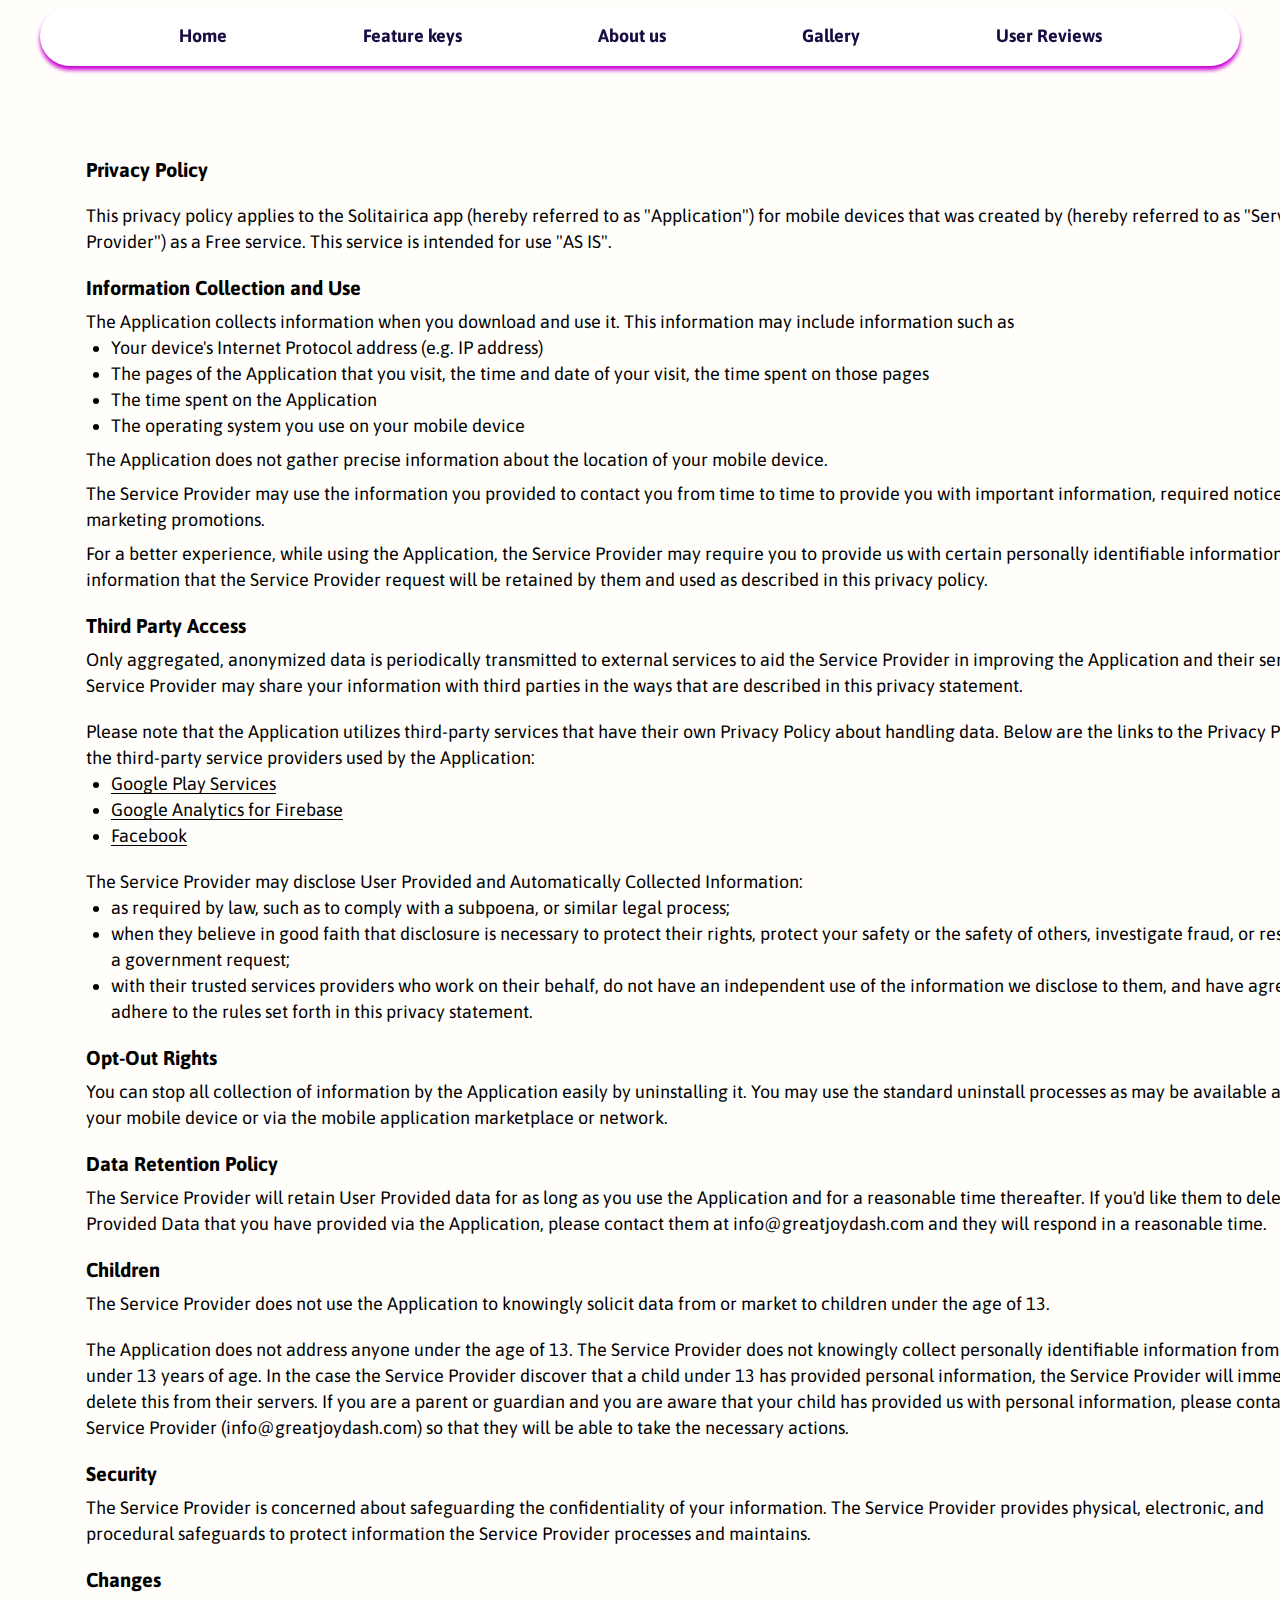
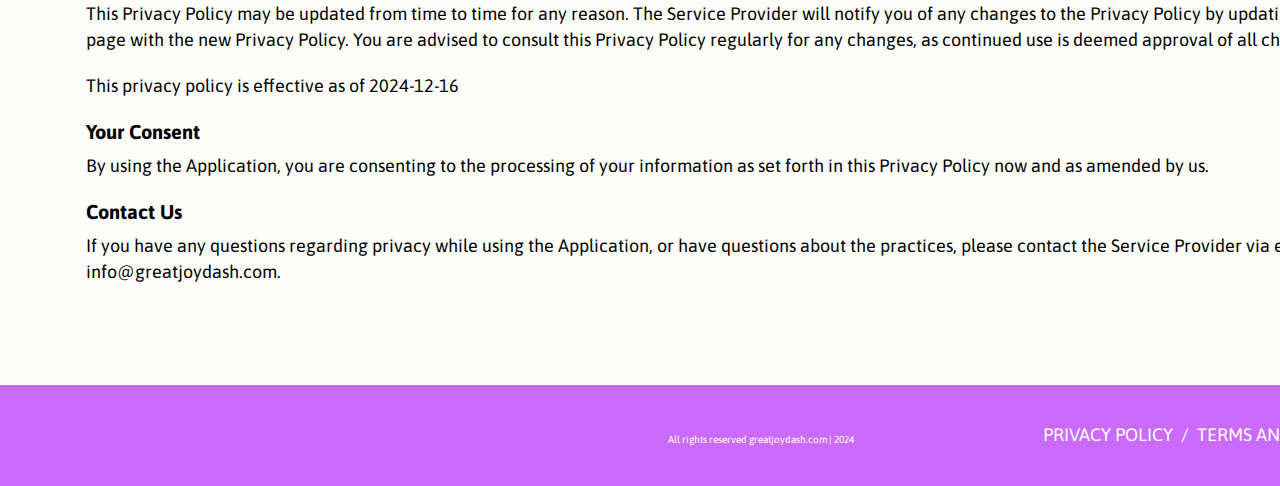
<file: policy.html>
<!DOCTYPE html>
<html lang="en">
  <head>
    <meta charset="UTF-8" />
    <meta name="viewport" content="width=device-width, initial-scale=1.0" />
    <title>Solitairica</title>
    <link rel="icon" href="img/Fav B.jpg" />

    <link rel="stylesheet" type="text/css" href="slick/slick.css" />
    <link rel="stylesheet" href="css/main.css" />
    <link href="https://unpkg.com/aos@2.3.1/dist/aos.css" rel="stylesheet" />
  </head>

  <body class="back">
    <header class="header">
      <div class="header__background"></div>
      <nav class="navigation">
        <ul class="navigation__list">
          <li class="navigation__item">
            <a href="/" class="navigation__link">Home</a>
          </li>
          <li class="navigation__item">
            <a href="/#advantages" class="navigation__link">Feature keys</a>
          </li>
          <li class="navigation__item">
            <a href="/#about" class="navigation__link">About us</a>
          </li>

          <li class="navigation__item">
            <a href="/#gallery" class="navigation__link">Gallery</a>
          </li>

          <li class="navigation__item">
            <a href="/#play" class="navigation__link">User Reviews</a>
          </li>

          <li class="navigation__item navigation__item-desk">
            <a href="policy.html" class="navigation__link">Privacy policy</a>
          </li>
          <li class="navigation__item navigation__item-desk">
            <a href="terms.html" class="navigation__link"
              >Terms and conditions</a
            >
          </li>
        </ul>

        <div class="header__button-wrapper policy-terms-header__button-wrapper">
          <a href="/" class="policy-terms-header__icon--menu"
            ><img href="/" alt=""
          /></a>

          <button type="button" class="header__icon-button" data-menu-button>
            <img
              class="header__icon header__icon--menu"
              src="img/header/menu.png"
              alt=""
            />

            <img
              class="header__icon header__icon--close close"
              src="img/header/ep_close-bold.png"
              alt=""
            />
          </button>
        </div>
      </nav>
    </header>

    <main class="policy">
      <section class="policy-terms">
        <p class="policy-terms-title">Privacy Policy</p>
        <div class="policy-terms-container">
          <p class="policy-terms-text-one">
            This privacy policy applies to the Solitairica app (hereby referred
            to as "Application") for mobile devices that was created by (hereby
            referred to as "Service Provider") as a Free service. This service
            is intended for use "AS IS".
          </p>
          <p class="policy-terms-text">Information Collection and Use</p>
          <p class="policy-terms-texts">
            The Application collects information when you download and use it.
            This information may include information such as
          </p>

          <ul class="terms-lists">
            <li>Your device's Internet Protocol address (e.g. IP address)</li>
            <li>
              The pages of the Application that you visit, the time and date of
              your visit, the time spent on those pages
            </li>
            <li>The time spent on the Application</li>
            <li>The operating system you use on your mobile device</li>
          </ul>
          <p class="policy-terms-texts">
            The Application does not gather precise information about the
            location of your mobile device.
          </p>
          <p class="policy-terms-texts">
            The Service Provider may use the information you provided to contact
            you from time to time to provide you with important information,
            required notices and marketing promotions.
          </p>
          <p class="policy-terms-texts">
            For a better experience, while using the Application, the Service
            Provider may require you to provide us with certain personally
            identifiable information. The information that the Service Provider
            request will be retained by them and used as described in this
            privacy policy.
          </p>
          <p class="policy-terms-text">Third Party Access</p>

          <p class="policy-terms-texts">
            Only aggregated, anonymized data is periodically transmitted to
            external services to aid the Service Provider in improving the
            Application and their service. The Service Provider may share your
            information with third parties in the ways that are described in
            this privacy statement.
          </p>

          <p class="policy-terms-text-one">
            Please note that the Application utilizes third-party services that
            have their own Privacy Policy about handling data. Below are the
            links to the Privacy Policy of the third-party service providers
            used by the Application:
          </p>
          <ul class="terms-lists">
            <li>
              <a
                class="email-link-color"
                href="https://policies.google.com/privacy"
                target="_blank"
                rel=""
                >Google Play Services
              </a>
            </li>
            <li>
              <a
                class="email-link-color"
                href="https://firebase.google.com/support/privacy"
                target="_blank"
                rel=""
                >Google Analytics for Firebase
              </a>
            </li>
            <li>
              <a
                class="email-link-color"
                href="https://www.facebook.com/about/privacy/update/printable"
                target="_blank"
                rel=""
                >Facebook
              </a>
            </li>
          </ul>

          <p class="policy-terms-text-one">
            The Service Provider may disclose User Provided and Automatically
            Collected Information:
          </p>
          <ul class="terms-lists">
            <li>
              as required by law, such as to comply with a subpoena, or similar
              legal process;
            </li>
            <li>
              when they believe in good faith that disclosure is necessary to
              protect their rights, protect your safety or the safety of others,
              investigate fraud, or respond to a government request;
            </li>
            <li>
              with their trusted services providers who work on their behalf, do
              not have an independent use of the information we disclose to
              them, and have agreed to adhere to the rules set forth in this
              privacy statement.
            </li>
          </ul>

          <h2 class="policy-terms-text">Opt-Out Rights</h2>
          <p class="policy-terms-texts">
            You can stop all collection of information by the Application easily
            by uninstalling it. You may use the standard uninstall processes as
            may be available as part of your mobile device or via the mobile
            application marketplace or network.
          </p>

          <h2 class="policy-terms-text">Data Retention Policy</h2>
          <p class="policy-terms-texts">
            The Service Provider will retain User Provided data for as long as
            you use the Application and for a reasonable time thereafter. If
            you'd like them to delete User Provided Data that you have provided
            via the Application, please contact them at info@greatjoydash.com
            and they will respond in a reasonable time.
          </p>
          <h2 class="policy-terms-text">Children</h2>
          <p class="policy-terms-texts">
            The Service Provider does not use the Application to knowingly
            solicit data from or market to children under the age of 13.
          </p>

          <p class="policy-terms-text-one">
            The Application does not address anyone under the age of 13. The
            Service Provider does not knowingly collect personally identifiable
            information from children under 13 years of age. In the case the
            Service Provider discover that a child under 13 has provided
            personal information, the Service Provider will immediately delete
            this from their servers. If you are a parent or guardian and you are
            aware that your child has provided us with personal information,
            please contact the Service Provider (info@greatjoydash.com) so that
            they will be able to take the necessary actions.
          </p>
          <h2 class="policy-terms-text">Security</h2>
          <p class="policy-terms-texts">
            The Service Provider is concerned about safeguarding the
            confidentiality of your information. The Service Provider provides
            physical, electronic, and procedural safeguards to protect
            information the Service Provider processes and maintains.
          </p>
          <h2 class="policy-terms-text">Changes</h2>
          <p class="policy-terms-texts">
            This Privacy Policy may be updated from time to time for any reason.
            The Service Provider will notify you of any changes to the Privacy
            Policy by updating this page with the new Privacy Policy. You are
            advised to consult this Privacy Policy regularly for any changes, as
            continued use is deemed approval of all changes.
          </p>

          <p class="policy-terms-text-one">
            This privacy policy is effective as of 2024-12-16
          </p>
          <h2 class="policy-terms-text">Your Consent</h2>
          <p class="policy-terms-texts">
            By using the Application, you are consenting to the processing of
            your information as set forth in this Privacy Policy now and as
            amended by us.
          </p>
          <h2 class="policy-terms-text">Contact Us</h2>
          <p class="policy-terms-texts">
            If you have any questions regarding privacy while using the
            Application, or have questions about the practices, please contact
            the Service Provider via email at
            <a class="email-link" href="mailto:info@greatjoydash.com">
              info@greatjoydash.com</a
            >.
          </p>
        </div>
      </section>
    </main>

    <footer class="footer">
      <p class="footer-copyright">
        All rights reserved greatjoydash.com | 2024
      </p>
      <div class="footer-wrapper">
        <a class="footer-text" href="policy.html">Privacy Policy </a>
        <a class="footer-text">/</a>
        <a class="footer-text" href="terms.html">Terms and Conditions</a>
      </div>
    </footer>
    <script src="js/mobile-menu.js"></script>
  </body>
</html>
</file>
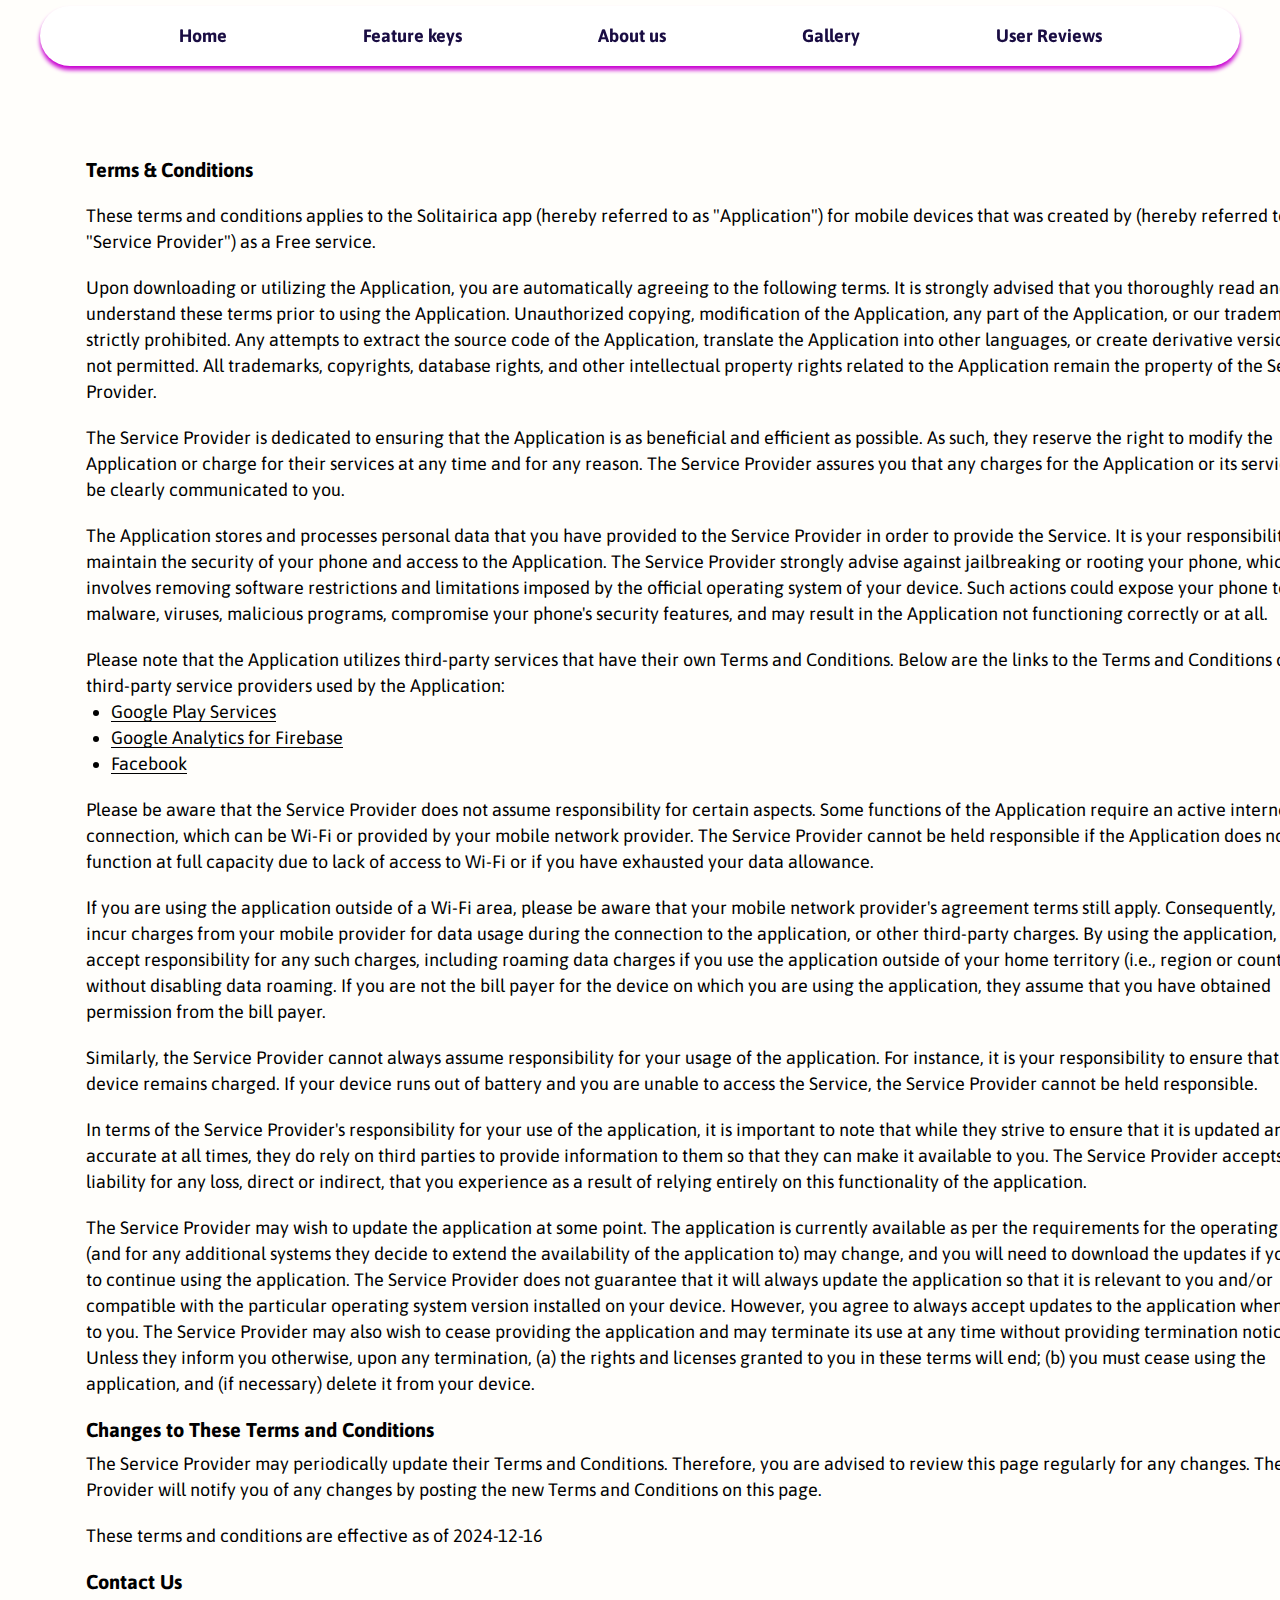
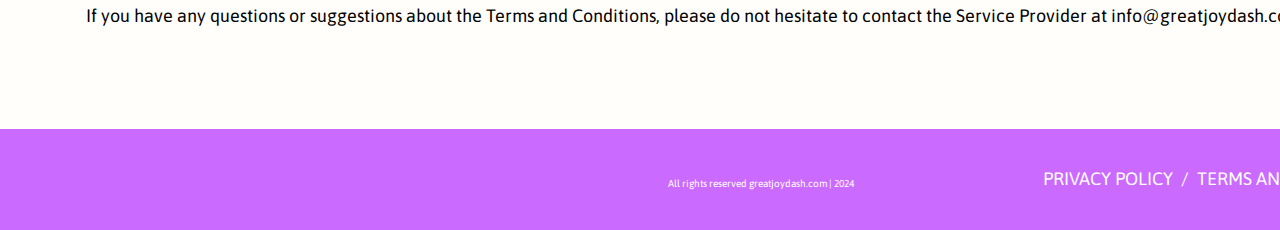
<file: terms.html>
<!DOCTYPE html>
<html lang="en">
  <head>
    <meta charset="UTF-8" />
    <meta name="viewport" content="width=device-width, initial-scale=1.0" />
    <title>Solitairica</title>
    <link rel="icon" href="img/Fav B.jpg" />
    <link rel="stylesheet" type="text/css" href="slick/slick.css" />
    <link rel="stylesheet" href="css/main.css" />
    <link href="https://unpkg.com/aos@2.3.1/dist/aos.css" rel="stylesheet" />
  </head>

  <body class="back">
    <header class="header">
      <div class="header__background"></div>
      <nav class="navigation">
        <ul class="navigation__list">
          <li class="navigation__item">
            <a href="/" class="navigation__link">Home</a>
          </li>
          <li class="navigation__item">
            <a href="/#advantages" class="navigation__link">Feature keys</a>
          </li>
          <li class="navigation__item">
            <a href="/#about" class="navigation__link">About us</a>
          </li>

          <li class="navigation__item">
            <a href="/#gallery" class="navigation__link">Gallery</a>
          </li>

          <li class="navigation__item">
            <a href="/#play" class="navigation__link">User Reviews</a>
          </li>

          <li class="navigation__item navigation__item-desk">
            <a href="policy.html" class="navigation__link">Privacy policy</a>
          </li>
          <li class="navigation__item navigation__item-desk">
            <a href="terms.html" class="navigation__link"
              >Terms and conditions</a
            >
          </li>
        </ul>

        <div class="header__button-wrapper policy-terms-header__button-wrapper">
          <a href="/" class="policy-terms-header__icon--menu"
            ><img href="/" alt=""
          /></a>

          <button type="button" class="header__icon-button" data-menu-button>
            <img
              class="header__icon header__icon--menu"
              src="img/header/menu.png"
              alt=""
            />

            <img
              class="header__icon header__icon--close close"
              src="img/header/ep_close-bold.png"
              alt=""
            />
          </button>
        </div>
      </nav>
    </header>
    <main>
      <section class="policy-terms">
        <h2 class="policy-terms-title">Terms & Conditions</h2>

        <div class="policy-terms-container">
          <p class="policy-terms-text-one">
            These terms and conditions applies to the Solitairica app (hereby
            referred to as "Application") for mobile devices that was created by
            (hereby referred to as "Service Provider") as a Free service.
          </p>

          <p class="policy-terms-text-one">
            Upon downloading or utilizing the Application, you are automatically
            agreeing to the following terms. It is strongly advised that you
            thoroughly read and understand these terms prior to using the
            Application. Unauthorized copying, modification of the Application,
            any part of the Application, or our trademarks is strictly
            prohibited. Any attempts to extract the source code of the
            Application, translate the Application into other languages, or
            create derivative versions are not permitted. All trademarks,
            copyrights, database rights, and other intellectual property rights
            related to the Application remain the property of the Service
            Provider.
          </p>

          <p class="policy-terms-text-one">
            The Service Provider is dedicated to ensuring that the Application
            is as beneficial and efficient as possible. As such, they reserve
            the right to modify the Application or charge for their services at
            any time and for any reason. The Service Provider assures you that
            any charges for the Application or its services will be clearly
            communicated to you.
          </p>
          <p class="policy-terms-text-one">
            The Application stores and processes personal data that you have
            provided to the Service Provider in order to provide the Service. It
            is your responsibility to maintain the security of your phone and
            access to the Application. The Service Provider strongly advise
            against jailbreaking or rooting your phone, which involves removing
            software restrictions and limitations imposed by the official
            operating system of your device. Such actions could expose your
            phone to malware, viruses, malicious programs, compromise your
            phone's security features, and may result in the Application not
            functioning correctly or at all.
          </p>
          <p class="policy-terms-text-one">
            Please note that the Application utilizes third-party services that
            have their own Terms and Conditions. Below are the links to the
            Terms and Conditions of the third-party service providers used by
            the Application:
          </p>
          <ul class="terms-lists">
            <li>
              <a
                class="email-link-color"
                href="https://policies.google.com/privacy"
                target="_blank"
                rel=""
                >Google Play Services
              </a>
            </li>
            <li>
              <a
                class="email-link-color"
                href="https://firebase.google.com/support/privacy"
                target="_blank"
                rel=""
                >Google Analytics for Firebase
              </a>
            </li>
            <li>
              <a
                class="email-link-color"
                href="https://www.facebook.com/about/privacy/update/printable"
                target="_blank"
                rel=""
                >Facebook
              </a>
            </li>
          </ul>

          <p class="policy-terms-text-one">
            Please be aware that the Service Provider does not assume
            responsibility for certain aspects. Some functions of the
            Application require an active internet connection, which can be
            Wi-Fi or provided by your mobile network provider. The Service
            Provider cannot be held responsible if the Application does not
            function at full capacity due to lack of access to Wi-Fi or if you
            have exhausted your data allowance.
          </p>

          <p class="policy-terms-text-one">
            If you are using the application outside of a Wi-Fi area, please be
            aware that your mobile network provider's agreement terms still
            apply. Consequently, you may incur charges from your mobile provider
            for data usage during the connection to the application, or other
            third-party charges. By using the application, you accept
            responsibility for any such charges, including roaming data charges
            if you use the application outside of your home territory (i.e.,
            region or country) without disabling data roaming. If you are not
            the bill payer for the device on which you are using the
            application, they assume that you have obtained permission from the
            bill payer.
          </p>

          <p class="policy-terms-text-one">
            Similarly, the Service Provider cannot always assume responsibility
            for your usage of the application. For instance, it is your
            responsibility to ensure that your device remains charged. If your
            device runs out of battery and you are unable to access the Service,
            the Service Provider cannot be held responsible.
          </p>

          <p class="policy-terms-text-one">
            In terms of the Service Provider's responsibility for your use of
            the application, it is important to note that while they strive to
            ensure that it is updated and accurate at all times, they do rely on
            third parties to provide information to them so that they can make
            it available to you. The Service Provider accepts no liability for
            any loss, direct or indirect, that you experience as a result of
            relying entirely on this functionality of the application.
          </p>

          <p class="policy-terms-text-one">
            The Service Provider may wish to update the application at some
            point. The application is currently available as per the
            requirements for the operating system (and for any additional
            systems they decide to extend the availability of the application
            to) may change, and you will need to download the updates if you
            want to continue using the application. The Service Provider does
            not guarantee that it will always update the application so that it
            is relevant to you and/or compatible with the particular operating
            system version installed on your device. However, you agree to
            always accept updates to the application when offered to you. The
            Service Provider may also wish to cease providing the application
            and may terminate its use at any time without providing termination
            notice to you. Unless they inform you otherwise, upon any
            termination, (a) the rights and licenses granted to you in these
            terms will end; (b) you must cease using the application, and (if
            necessary) delete it from your device.
          </p>
          <h2 class="policy-terms-text">
            Changes to These Terms and Conditions
          </h2>
          <p class="policy-terms-texts">
            The Service Provider may periodically update their Terms and
            Conditions. Therefore, you are advised to review this page regularly
            for any changes. The Service Provider will notify you of any changes
            by posting the new Terms and Conditions on this page.
          </p>

          <p class="policy-terms-text-one">
            These terms and conditions are effective as of 2024-12-16
          </p>
          <h2 class="policy-terms-text">Contact Us</h2>
          <p class="policy-terms-texts">
            If you have any questions or suggestions about the Terms and
            Conditions, please do not hesitate to contact the Service Provider
            at
            <a class="email-link" href="mailto:info@greatjoydash.com">
              info@greatjoydash.com</a
            >.
          </p>
        </div>
      </section>
    </main>

    <footer class="footer">
      <p class="footer-copyright">
        All rights reserved greatjoydash.com | 2024
      </p>
      <div class="footer-wrapper">
        <a class="footer-text" href="policy.html">Privacy Policy </a>
        <a class="footer-text">/</a>
        <a class="footer-text" href="terms.html">Terms and Conditions</a>
      </div>
    </footer>
    <script src="js/mobile-menu.js"></script>
  </body>
</html>
</file>
<file: css/main.css>
@import url("https://fonts.googleapis.com/css2?family=Asap:ital,wght@0,100..900;1,100..900&display=swap");

:root {
}

* {
  -webkit-box-sizing: border-box;
  box-sizing: border-box;
}

html {
  scroll-behavior: smooth;
  background: #eeb6ff;

  color: #000000;
}

body {
  margin: 0;
}

h1,
h2,
h3,
h4,
h5,
h6,
p {
  margin: 0;
}

ul,
ol {
  margin: 0;
  padding: 0;
  list-style: none;
}

img {
  display: block;
  height: auto;
}

.list {
  list-style: none;
}

button,
a {
  cursor: pointer;
}

.visually-hidden {
  position: absolute;
  width: 1px;
  height: 1px;
  margin: -1px;
  border: 0;
  padding: 0;

  white-space: nowrap;
  clip-path: inset(100%);
  clip: rect(0 0 0 0);
  overflow: hidden;
}

.button:hover {
  scale: 120%;
}

.header {
  position: fixed;
  width: 100%;
  z-index: 5;
  -webkit-transition: background-color 0.3s ease;
  transition: background-color 0.3s ease;
}

.header.is-open .header__background {
  left: 0;
}
.header__button-wrapper {
  margin-left: auto;
}
.header__icon {
  display: none;
}

.header__icon-button {
  display: -webkit-box;
  display: -ms-flexbox;
  display: flex;
  background-color: transparent;
  border: none;
  border-radius: 50%;
}

.header__icon--menu {
  display: block;
}

.header__icon-button.is-open .header__icon--menu {
  display: none;
}

.header__icon-button.is-open .header__icon--close {
  display: block;
}

.header {
  position: fixed;
  width: 100%;
  z-index: 5;

  display: flex;
  height: 60px;
  backdrop-filter: blur(33px);

  box-shadow: 0px 4px 4px 0px #c901d1;

  background: #ffffff;
}
.header__background {
  position: absolute;
  top: 0;
  right: 0;
  bottom: 0;
  left: 100%;

  z-index: -1;
  -webkit-transition: left 0.3s ease;
  transition: left 0.3s ease;
  box-shadow: 0px 4px 4px 0px #c901d1;

  background: #ffffff;
}
.header.is-open .header__background {
  left: 0;
}
.header__button-wrapper {
  margin-right: auto;
  display: flex;
  align-items: center;
  justify-content: end;
}
.policy-terms-header__button-wrapper {
  margin-right: auto;
  display: flex;
  align-items: center;
  justify-content: space-between;
}
.header__icon {
  display: none;
}
.header__icon-button {
  display: flex;
  background-color: transparent;
  border: none;
  border-radius: 50%;
}

.header__icon--menu {
  display: block;
}

.header__icon-button.is-open .header__icon--menu {
  display: none;
}

.header__icon-button.is-open .header__icon--close {
  display: block;
}

.navigation {
  display: -ms-flexbox;
  -webkit-box-orient: vertical;
  -webkit-box-direction: normal;
  -ms-flex-direction: column;
  flex-direction: column;
  -webkit-box-align: center;
  -ms-flex-align: center;
  align-items: center;
  -webkit-box-flex: 1;
  -ms-flex: 1;
  flex: 1;
  padding: 16px;
  position: relative;
}

.navigation__list {
  display: flex;
  flex-direction: column;

  align-items: start;
  gap: 30px;
  top: 130px;
  position: absolute;
  top: 100%;
  right: -100%;
  width: 100%;
  height: 488px;
  -webkit-transition: 0.3s;
  transition: 0.3s;
  z-index: 999;

  padding: 50px 60px;

  border-radius: 0px 0px 26px 26px;

  background: #fff352;
  background: #da8bff;
}
.navigation__list.is-open {
  right: 0;
}
.navigation__link {
  font-family: Asap;
  font-size: 18px;
  font-weight: 700;
  line-height: 20.63px;
  text-align: left;
  text-underline-position: from-font;
  text-decoration-skip-ink: none;
  padding: 6px 8px;
  text-decoration: none;
  color: #1a0d43;
}
.navigation__link:hover,
.navigation__link:focus {
  border: 2px solid #1a0d43;
  border-radius: 100px;
}
.header.is-open {
  background-color: transparent;
}
.navigation-img {
  display: none;
}
.header-title {
  width: 40px;
  height: 40px;
}

@media screen and (min-width: 1200px) {
  .navigation-img {
    display: flex;
  }
  .policy-terms-header__icon--menu {
    display: none;
  }
  .header-title {
    width: 40px;
    height: 40px;

    margin-right: 300px;
  }
  .header {
    position: fixed;
    top: 4%;
    left: 50%;
    transform: translate(-50%, -50%);
    width: 100%;
    max-width: 1200px;
    height: 60px;
    padding: 10px 100px;
    display: flex;
    align-items: center;
    justify-content: center;
    border-radius: 100px;
    z-index: 1000;
  }

  .header__background {
    border-radius: 100px;
  }

  .header__icon-button {
    display: none;
  }

  .navigation {
    display: flex;

    flex-direction: row;

    flex: 1;
    padding: 0;

    width: 1440px;
    margin: auto;
  }
  .navigation__list {
    background-color: transparent;
    flex-direction: row;
    display: flex;
    position: static;
    width: 1440px;
    margin: auto;
    border: none;
    padding-block: 0;
    flex: 1;
    gap: 120px;
    height: 0px;
    display: flex;
    justify-content: center;
    align-items: center;
    justify-content: center;
  }
  .navigation__link {
    display: flex;

    font-family: Asap;
    font-size: 18px;
    font-weight: 700;
    line-height: 20.63px;
    text-align: left;
    text-underline-position: from-font;
    text-decoration-skip-ink: none;
  }

  .header__icon-home-img {
    display: none;
  }
  .navigation__item-desk {
    display: none;
  }
}

.home {
  width: 375px;
  height: 903px;

  padding: 100px 0px 0;
  margin: auto;
  background-repeat: no-repeat;
  background-size: cover;
  background-position: center;
  background-image: url("/img/home/Home.png");
}

.home-title {
  margin: auto;
  width: 362px;
  height: 124px;
}
.home-text {
  font-family: Asap;
  font-size: 20px;
  font-weight: 700;
  line-height: 30px;
  text-align: center;
  text-underline-position: from-font;
  text-decoration-skip-ink: none;

  color: #ffffff;
  -webkit-text-stroke: 1px #88c6e7;
  text-transform: uppercase;

  padding: 26px 0 0;
}
.home__google-button_link {
  display: flex;
  align-items: start;
  justify-content: center;
}

@media screen and (min-width: 1200px) {
  .home {
    width: 1440px;
    height: 760px;

    padding: 160px 0 0 71px;
    display: flex;
    flex-direction: column;
    align-items: start;
    background-repeat: no-repeat;
    background-size: cover;
    background-position: center;
    background-image: url("/img/home/Home\ \(1\).png");
  }

  .home-title {
    width: 705px;
    height: 242px;
    gap: 0px;
    opacity: 0px;
  }
  .home-text {
    width: 705px;
    font-family: Asap;
    font-size: 34px;
    font-weight: 700;
    line-height: 46px;
    text-align: center;
    text-underline-position: from-font;
    text-decoration-skip-ink: none;
    padding-top: 16px;
  }
  .home__google-button_link {
    display: flex;
    align-items: center;
    justify-content: center;
  }
}
.about {
  padding: 32px 20px 0;
  margin: auto;
  width: 375px;
  height: 786px;

  display: flex;
  flex-direction: column;
  align-items: center;
  background-repeat: no-repeat;
  background-size: cover;
  background-position: center;
  background-image: url("/img/about/About\ the\ Game.png");
}
.about-img-container {
  overflow: hidden;
  position: relative;
  width: 335px;
  height: 380px;
  border: 6px solid #ffffff;
  border-radius: 32px;
  margin: 40px 0 22px;
}
.about-img {
  width: 100%;
  height: 100%;
  object-fit: cover;
  object-position: center;
}

.about-title {
  font-family: Asap;
  font-size: 36px;
  font-weight: 800;
  line-height: 30px;
  text-align: center;
  text-underline-position: from-font;
  text-decoration-skip-ink: none;
}

.about-text {
  font-family: Asap;
  font-size: 18px;
  font-weight: 400;
  line-height: 26px;
  text-align: left;
  text-underline-position: from-font;
  text-decoration-skip-ink: none;
}
.about-text-bold {
  font-family: Asap;
  font-size: 18px;
  font-weight: 700;
  line-height: 26px;
  text-align: left;
  text-underline-position: from-font;
  text-decoration-skip-ink: none;
}

@media screen and (min-width: 1200px) {
  .about {
    padding: 40px 41px 0 52px;
    margin: auto;
    width: 1440px;
    height: 600px;
    display: flex;
    flex-direction: column;
    align-items: center;
    background-repeat: no-repeat;
    background-size: cover;
    background-position: center;
    background-image: url("/img/about/About\ the\ Game\ \(1\).png");
  }
  .about-container {
    width: 1346px;
    display: flex;
    gap: 22px;
    align-items: center;
    justify-content: center;
    padding-top: 40px;
  }

  .about-img-container {
    overflow: hidden;
    position: relative;
    width: 746px;
    height: 420px;
    margin: 0;
  }
  .about-img {
    width: 100%;
    height: 100%;
    object-fit: cover;
    object-position: center;
  }

  .about-text {
    width: 677px;
  }
}
.advantages {
  width: 375px;
  height: 824px;
  margin: auto;
  padding: 40px 20px 0px;
  background-repeat: no-repeat;
  background-size: cover;
  background-position: center;
  background-image: url("/img/advantages/Feature\ keys.png");
}

.advantages-list {
  padding: 40px 0;
  display: flex;
  flex-direction: column;
  gap: 22px;
}
.advantages-item {
  width: 335px;
  height: 94px;
  gap: 14px;
  display: flex;
  align-items: center;
}

.advantages-item-text {
  font-family: Asap;
  font-size: 16px;
  font-weight: 400;
  line-height: 24px;
  text-align: left;
  text-underline-position: from-font;
  text-decoration-skip-ink: none;
}
.advantages-text-bold {
  font-family: Asap;
  font-size: 18px;
  font-weight: 700;
  line-height: 46px;
  text-align: left;
  text-underline-position: from-font;
  text-decoration-skip-ink: none;
  text-transform: uppercase;
}
@media screen and (min-width: 1200px) {
  .advantages {
    width: 1440px;
    height: 600px;

    margin: auto;
    padding: 40px 139px 0px;
    background-repeat: no-repeat;
    background-size: cover;
    background-position: center;
    background-image: url("/img/advantages/Feature\ keys\ \(1\).png");
  }

  .advantages-list {
    padding: 77px 0;
    display: flex;
    flex-direction: column;
    flex-wrap: wrap;
    align-items: center;
    width: 1161px;
    gap: 32px;
    height: 500px;
  }
  .advantages-item {
    width: 580px;
    height: 94px;
    gap: 14px;
    display: flex;
    align-items: center;
  }

  .advantages-item-text {
    font-family: Asap;
    font-size: 16px;
    font-weight: 400;
    line-height: 46px;
    text-align: left;
    text-underline-position: from-font;
    text-decoration-skip-ink: none;
  }
  .advantages-text-bold {
    font-family: Asap;
    font-size: 18px;
    font-weight: 700;
    line-height: 46px;
    text-align: left;
    text-underline-position: from-font;
    text-decoration-skip-ink: none;
    text-transform: uppercase;
  }
}

.gallery {
  width: 375px;
  height: 600px;

  margin: auto;
  padding: 40px 20px 0px;
  background-repeat: no-repeat;
  background-size: cover;
  background-position: center;
  background-image: url("/img/gallery/Gallery.png");
}
.gallery-title {
  color: #ffffff;
}
.gallery-list {
  width: 335px;
  margin: auto;
  padding: 40px 0;
}

.gallery-item {
  overflow: hidden;
  position: relative;
  width: 335px;
  height: 340px;
  border-radius: 26px;
  background: #ffffff;
  border: 4px solid #ffffff;
  margin: 0 10px;
}
.gallery-img {
  width: 100%;
  height: 100%;
  object-fit: cover;
  object-position: left;
}
.gallery-button-container {
  display: flex;
  align-items: center;
  justify-content: center;
  gap: 16px;
}

.gallery-button {
  background-color: transparent;
  border: none;
  padding: 0;
  -webkit-transition: scale 0.3s ease;
  transition: scale 0.3s ease;
  width: 58.95px;
  height: 55.69px;
}

.gallery-button:hover {
  scale: 120%;
}

.button-visible {
  display: none !important;
}

.gallery-button-icon {
  width: 58.95px;
  height: 55.69px;
}
@media screen and (min-width: 1200px) {
  .gallery {
    width: 1440px;
    height: 600px;
    padding: 40px 0 0;
    background-image: url("/img/gallery/Gallery\ \(1\).png");
  }

  .gallery-list {
    width: 1440px;
    margin: auto;
    padding: 29px 0 48px;
  }
  .gallery-item {
    overflow: hidden;
    position: relative;
    width: 603px;
    height: 340px;
    border-radius: 26px;
    background: #ffffff;
    border: none;
    margin: 0 10px;
  }
  .gallery-img {
    width: 100%;
    height: 100%;
    object-fit: cover;
    object-position: left;
  }
}
.play {
  width: 375px;
  height: 353px;

  margin: auto;
  padding: 40px 20px 0;
  background-repeat: no-repeat;
  background-size: cover;
  background-position: top;
  background-image: url("/img/play/Reviews.png");
}

.play-list {
  padding-top: 40px;
  margin: auto;
  padding-bottom: 20px;
}
.play-item {
  width: 335px;
  height: 119px;
  padding: 16px 36px;
  border-radius: 26px;
  margin: 0 10px;
  background: #ffffff;
  border: 1px solid #0c252e;
}

.play-text-bold {
  font-family: Asap;
  font-size: 20px;
  font-weight: 700;
  line-height: 22.92px;
  text-align: center;
  text-underline-position: from-font;
  text-decoration-skip-ink: none;
}
.play-text {
  font-family: Asap;
  font-size: 16px;
  font-weight: 400;
  line-height: 18.34px;
  text-align: center;
  text-underline-position: from-font;
  text-decoration-skip-ink: none;

  padding-top: 10px;
}

@media screen and (min-width: 1200px) {
  .play {
    width: 1440px;
    height: 400px;

    margin: auto;
    padding: 40px 0px 0px;
    background-repeat: no-repeat;
    background-size: cover;
    background-position: top;
    background-image: url("/img/play/Reviews\ \(1\).png");
  }

  .play-list {
    padding-top: 46px;
    margin: auto;
    padding-bottom: 48px;
  }
  .play-item {
    width: 520px;
    height: 107px;

    margin: 0 18px;
    background: #fdfdfd;
  }

  .play-text-bold {
    font-family: Asap;
    font-size: 20px;
    font-weight: 700;
    line-height: 22.92px;
    text-align: center;
    text-underline-position: from-font;
    text-decoration-skip-ink: none;
  }
  .play-text {
    font-family: Asap;
    font-size: 16px;
    font-weight: 400;
    line-height: 18.34px;
    text-align: center;
    text-underline-position: from-font;
    text-decoration-skip-ink: none;

    padding-top: 16px;
  }
}

.footer {
  background: #cb6aff;

  padding: 23px 11px;
  margin: auto;
  display: flex;
  flex-direction: column;
  justify-content: center;
  align-items: center;
  gap: 22px;
}

.footer-wrapper {
  display: flex;
  flex-direction: row;

  align-items: center;

  gap: 4px;
}
.footer-text {
  font-family: Asap;
  font-size: 18px;
  font-weight: 400;
  line-height: 20.63px;
  text-align: left;
  text-underline-position: from-font;
  text-decoration-skip-ink: none;

  text-transform: uppercase;
  text-decoration: none;
  color: #ffffff;
}

.footer-copyright {
  font-family: Asap;
  font-size: 10px;
  font-weight: 400;
  line-height: 11.46px;
  text-align: left;
  text-underline-position: from-font;
  text-decoration-skip-ink: none;
  color: #ffffff;
}

@media screen and (min-width: 1200px) {
  .footer {
    padding: 40px 38px;
    display: flex;
    flex-direction: row;
    align-items: end;
    justify-content: end;
    width: 1440px;
    gap: 189px;
  }
  .footer-wrapper {
    gap: 8px;
  }
  .footer-text {
    font-family: Asap;
    font-size: 18px;
    font-weight: 400;
    line-height: 20.63px;
    text-align: left;
    text-underline-position: from-font;
    text-decoration-skip-ink: none;
  }

  .footer-copyright {
    font-family: Asap;
    font-size: 10px;
    font-weight: 400;
    line-height: 11.46px;
    text-align: left;
    text-underline-position: from-font;
    text-decoration-skip-ink: none;
  }
}

.policy-terms {
  flex-direction: column;
  align-items: start;
  padding: 114px 20px 51px;
  background-color: #fffefb;
}

.policy-terms-title {
  font-family: Asap;
  font-size: 20px;
  font-weight: 700;
  line-height: 26px;
  text-align: left;
  text-underline-position: from-font;
  text-decoration-skip-ink: none;
}

.policy-terms-text {
  font-family: Asap;
  font-size: 20px;
  font-weight: 700;
  line-height: 26px;
  text-align: left;
  text-underline-position: from-font;
  text-decoration-skip-ink: none;

  padding-top: 20px;
}
.policy-terms-texts {
  font-family: Asap;
  font-size: 18px;
  font-weight: 400;
  line-height: 26px;
  text-align: left;
  text-underline-position: from-font;
  text-decoration-skip-ink: none;

  padding-top: 8px;
}
.policy-terms-text-one {
  font-family: Asap;
  font-size: 18px;
  font-weight: 400;
  line-height: 26px;
  text-align: left;
  text-underline-position: from-font;
  text-decoration-skip-ink: none;

  padding-top: 20px;
}

.terms-list {
  list-style-type: disc;

  padding: 20px 0 20px 25px;
  font-family: Asap;
  font-size: 18px;
  font-weight: 400;
  line-height: 26px;
  text-align: left;
  text-underline-position: from-font;
  text-decoration-skip-ink: none;

  display: flex;
  flex-direction: column;
}

.terms-lists {
  list-style-type: disc;

  padding-left: 25px;

  font-family: Asap;
  font-size: 18px;
  font-weight: 400;
  line-height: 26px;
  text-align: left;
  text-underline-position: from-font;
  text-decoration-skip-ink: none;
}
.email-link {
  color: inherit;
  text-decoration: none;

  font-family: Asap;
  font-size: 18px;
  font-weight: 400;
  line-height: 26px;
  text-align: left;
  text-underline-position: from-font;
  text-decoration-skip-ink: none;

  text-decoration: none;
}
.email-link-color {
  color: #000000;

  font-family: Asap;
  font-size: 18px;
  font-weight: 400;
  line-height: 26px;
  text-align: left;
  text-underline-position: from-font;
  text-decoration-skip-ink: none;

  text-decoration: underline;
}
@media screen and (min-width: 1200px) {
  .policy-terms {
    flex-direction: column;
    align-items: start;
    padding: 157px 86px 100px;
    width: 1440px;
    margin: auto;
  }
}
</file>
